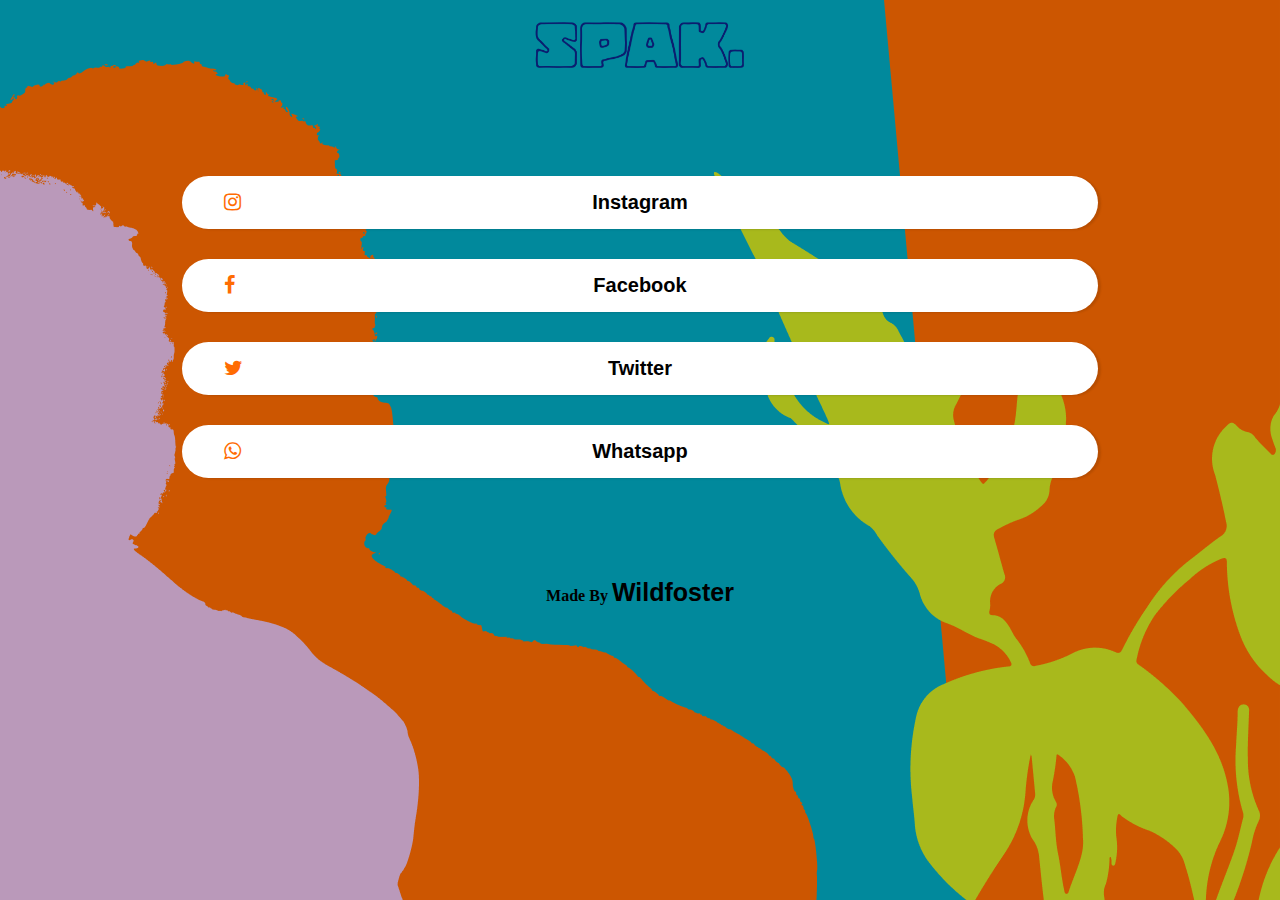
<file: index.html>
<!DOCTYPE html>
<head><title>Bio Page</title></head>
<meta name="viewport" content="width=device-width, initial-scale=1.0">
<link rel="stylesheet" href="https://cdnjs.cloudflare.com/ajax/libs/font-awesome/4.7.0/css/font-awesome.min.css">
<link href="http://fonts.cdnfonts.com/css/gilroy-bold" rel="stylesheet">
<link href="http://fonts.cdnfonts.com/css/bilbo-cartoon" rel="stylesheet">
 <link rel="stylesheet" href="biocss.css">
 <style>
@import url('http://fonts.cdnfonts.com/css/bilbo-cartoon');
</style>
<body>
<div class="body2">

<center>
<div class="logocon">
<center><div class="logo"><img src="spak.png" width="220px"
height="90px"/></div></center>
</div>
<br/>

<div class="container">
<a href="/"><div class="link"><i class="fa fa-instagram"></i> <b>Instagram</b></div></a>
<a href="#"><div class="link"><i class="fa fa-facebook"></i> <b>Facebook</b></div></a>
<a href="#"><div class="link"><i class="fa fa-twitter"></i> <b>Twitter</b></div></a>
<a href="#"><div class="link"><i class="fa fa-whatsapp"></i> <b>Whatsapp</b></div></a>
</div>


<footer class="footer">
<div><h4>Made By <b class="fchild">Wildfoster</b></h4></div>
</footer>
</center></div>
</body>
</file>
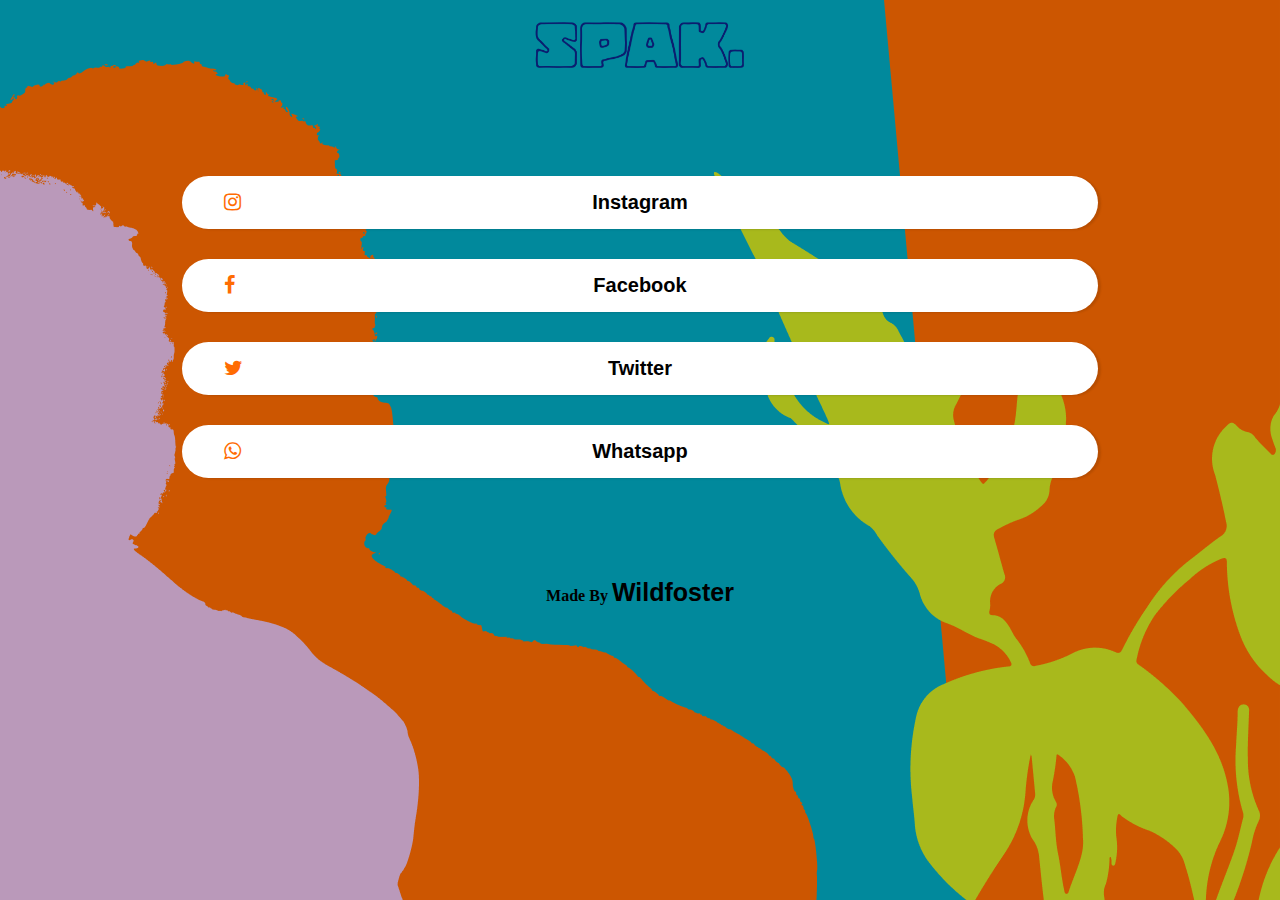
<file: linktree.html>
<!DOCTYPE html>
<head><title>Bio Page</title></head>
<meta name="viewport" content="width=device-width, initial-scale=1.0">
<link rel="stylesheet" href="https://cdnjs.cloudflare.com/ajax/libs/font-awesome/4.7.0/css/font-awesome.min.css">
<link href="http://fonts.cdnfonts.com/css/gilroy-bold" rel="stylesheet">
<link href="http://fonts.cdnfonts.com/css/bilbo-cartoon" rel="stylesheet">
<style>
@import url('https://fonts.cdnfonts.com/css/metropolis');


body{
margin:0px;
max-width:100%;
background-image:url("backdesk.png");
background-repeat: no-repeat;
max-height:100%;
background-position:right;
}
.body2{
background: rgba(0, 0, 0, 0.2);
z-index:-100;
height:100vh;
width:100%;

}

.heading{
text-align:center;
color:white;
}

.container{
max-height:100%;
margin-top:5%;
z-index:999;

}


.link{
padding:15px 10px 15px 10px;
box-shadow: 3px 1px 2px rgba(0, 0, 0, 0.1);
margin-bottom:30px;
background-color:white;
z-index:100;
border-radius:40px;
max-width:70%;
position: relative;
}

.link > b {
align:center;
font-family: 'Gilroy-Heavy', sans-serif;
font-weight:900;
font-size:20px;
}

.link > i {
float:left;
color:rgb(255,108,2);
padding:5px;
font-size:20px;
position:absolute;
top:20%;
bottom:0%;
left:4%;
right:96%;
}

.link:hover{
background-color:black;
color:white;
padding:16px 11px 16px 11px;
border-radius:20px;
box-shadow: 3px 1px 2px rgba(0, 0, 0, 0.5);;
}

.link:hover > i{
font-size:25px;
}

a{
color:black;
text-decoration:none;
}


.logocon{


}

.logo{
text-align:center;
margin:0% auto;
top:5%;
bottom:10%;
left:0%;
right:0%;
position:;
z-index:999;
}

.footer{
margin-bottom:0%;
text-align:center;
margin-top:100px;
z-index:100;
}

.fchild{
font-family: 'BILBO COMIC', sans-serif;
font-size:25px;
}

</style>
<body>
<div class="body2">

<center>
<div class="logocon">
<center><div class="logo"><img src="spak.png" width="220px"
height="90px"/></div></center>
</div>
<br/>

<div class="container">
<a href="/"><div class="link"><i class="fa fa-instagram"></i> <b>Instagram</b></div></a>
<a href="#"><div class="link"><i class="fa fa-facebook"></i> <b>Facebook</b></div></a>
<a href="#"><div class="link"><i class="fa fa-twitter"></i> <b>Twitter</b></div></a>
<a href="#"><div class="link"><i class="fa fa-whatsapp"></i> <b>Whatsapp</b></div></a>
</div>


<footer class="footer">
<div><h4>Made By <b class="fchild">Wildfoster</b></h4></div>
</footer>
</center></div>
</body>
</file>
<file: biocss.css>
@import url('https://fonts.cdnfonts.com/css/metropolis');


body{
margin:0px;
max-width:100%;
background-image:url("backdesk.png");
background-repeat: no-repeat;
max-height:100%;
background-position:right;
}
.body2{
background: rgba(0, 0, 0, 0.2);
z-index:-100;
height:100vh;
width:100%;

}

.heading{
text-align:center;
color:white;
}

.container{
max-height:100%;
margin-top:5%;
z-index:999;

}


.link{
padding:15px 10px 15px 10px;
box-shadow: 3px 1px 2px rgba(0, 0, 0, 0.1);
margin-bottom:30px;
background-color:white;
z-index:100;
border-radius:40px;
max-width:70%;
position: relative;
}

.link > b {
align:center;
font-family: 'Gilroy-Heavy', sans-serif;
font-weight:900;
font-size:20px;
}

.link > i {
float:left;
color:rgb(255,108,2);
padding:5px;
font-size:20px;
position:absolute;
top:20%;
bottom:0%;
left:4%;
right:96%;
}

.link:hover{
background-color:black;
color:white;
padding:16px 11px 16px 11px;
border-radius:20px;
box-shadow: 3px 1px 2px rgba(0, 0, 0, 0.5);;
}

.link:hover > i{
font-size:25px;
}

a{
color:black;
text-decoration:none;
}


.logocon{


}

.logo{
text-align:center;
margin:0% auto;
top:5%;
bottom:10%;
left:0%;
right:0%;
position:;
z-index:999;
}

.footer{
margin-bottom:0%;
text-align:center;
margin-top:100px;
z-index:100;
}

.fchild{
font-family: 'BILBO COMIC', sans-serif;
font-size:25px;
}
</file>
